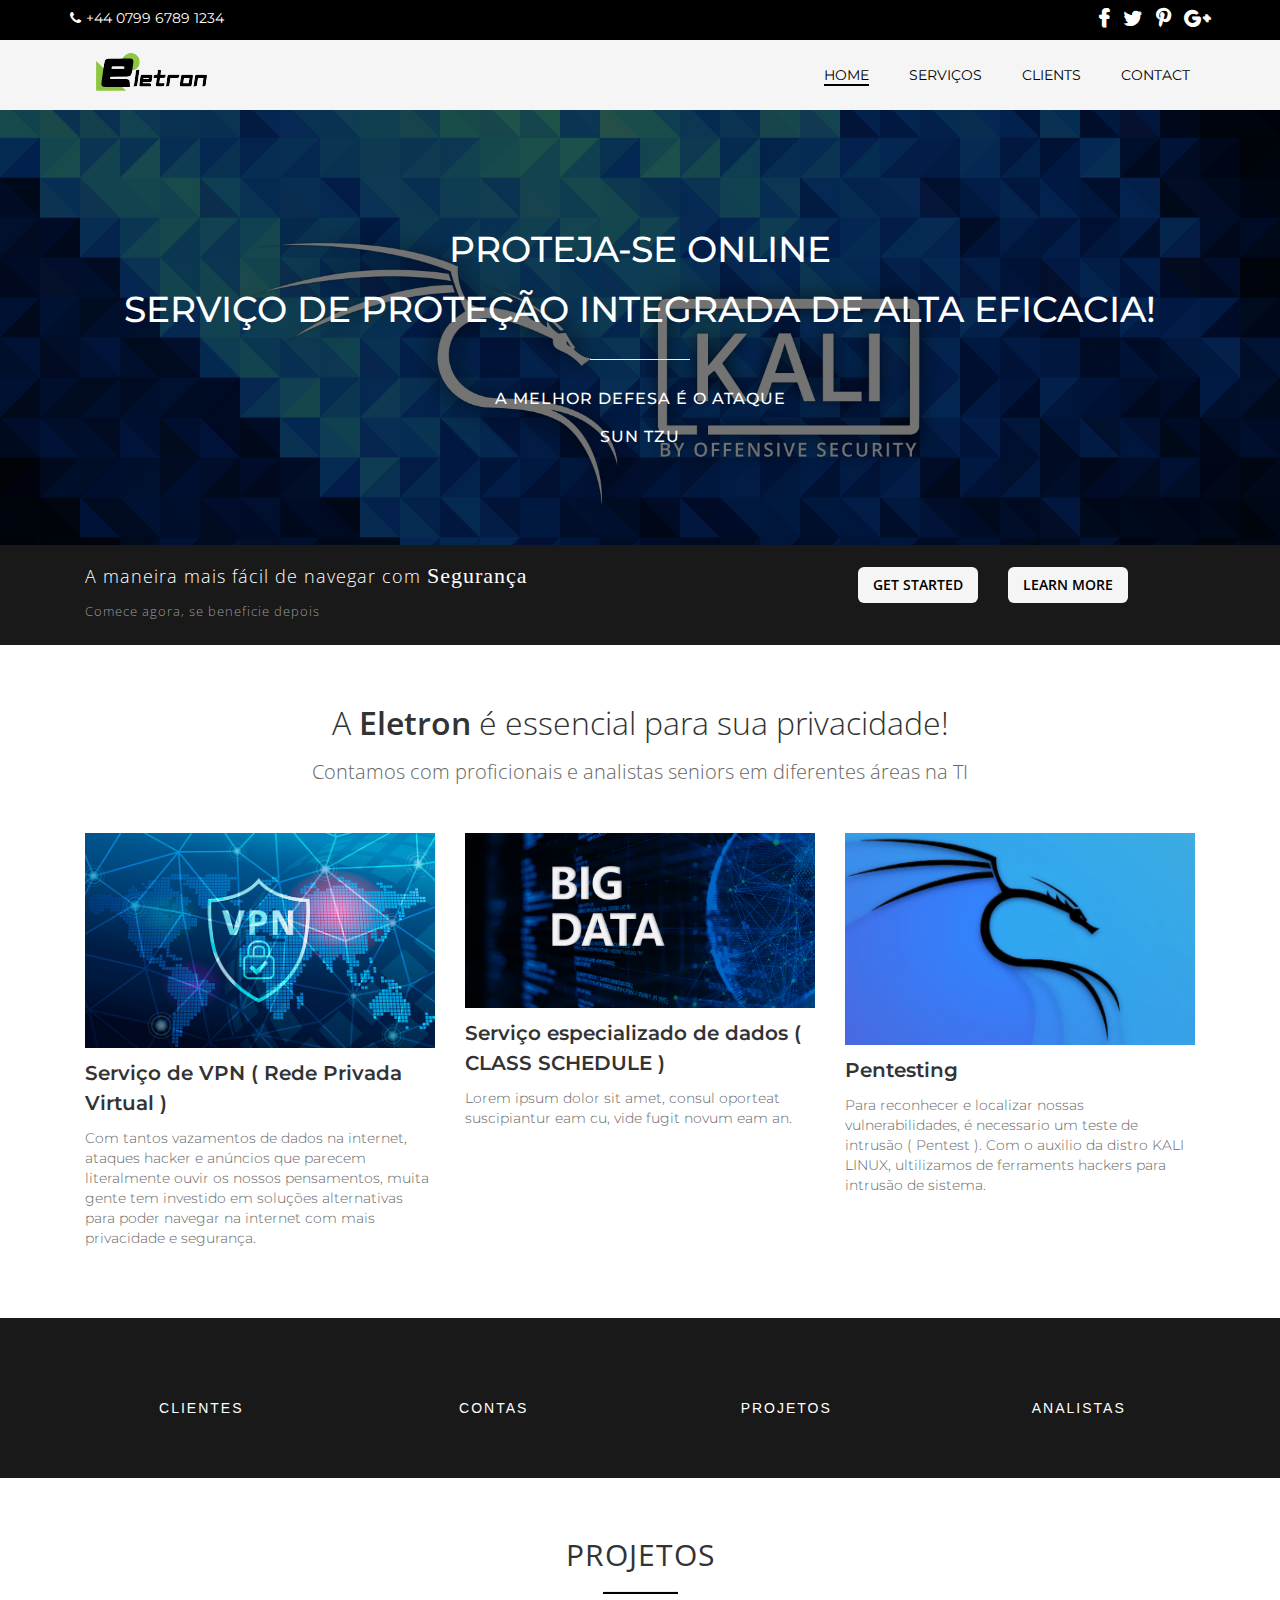
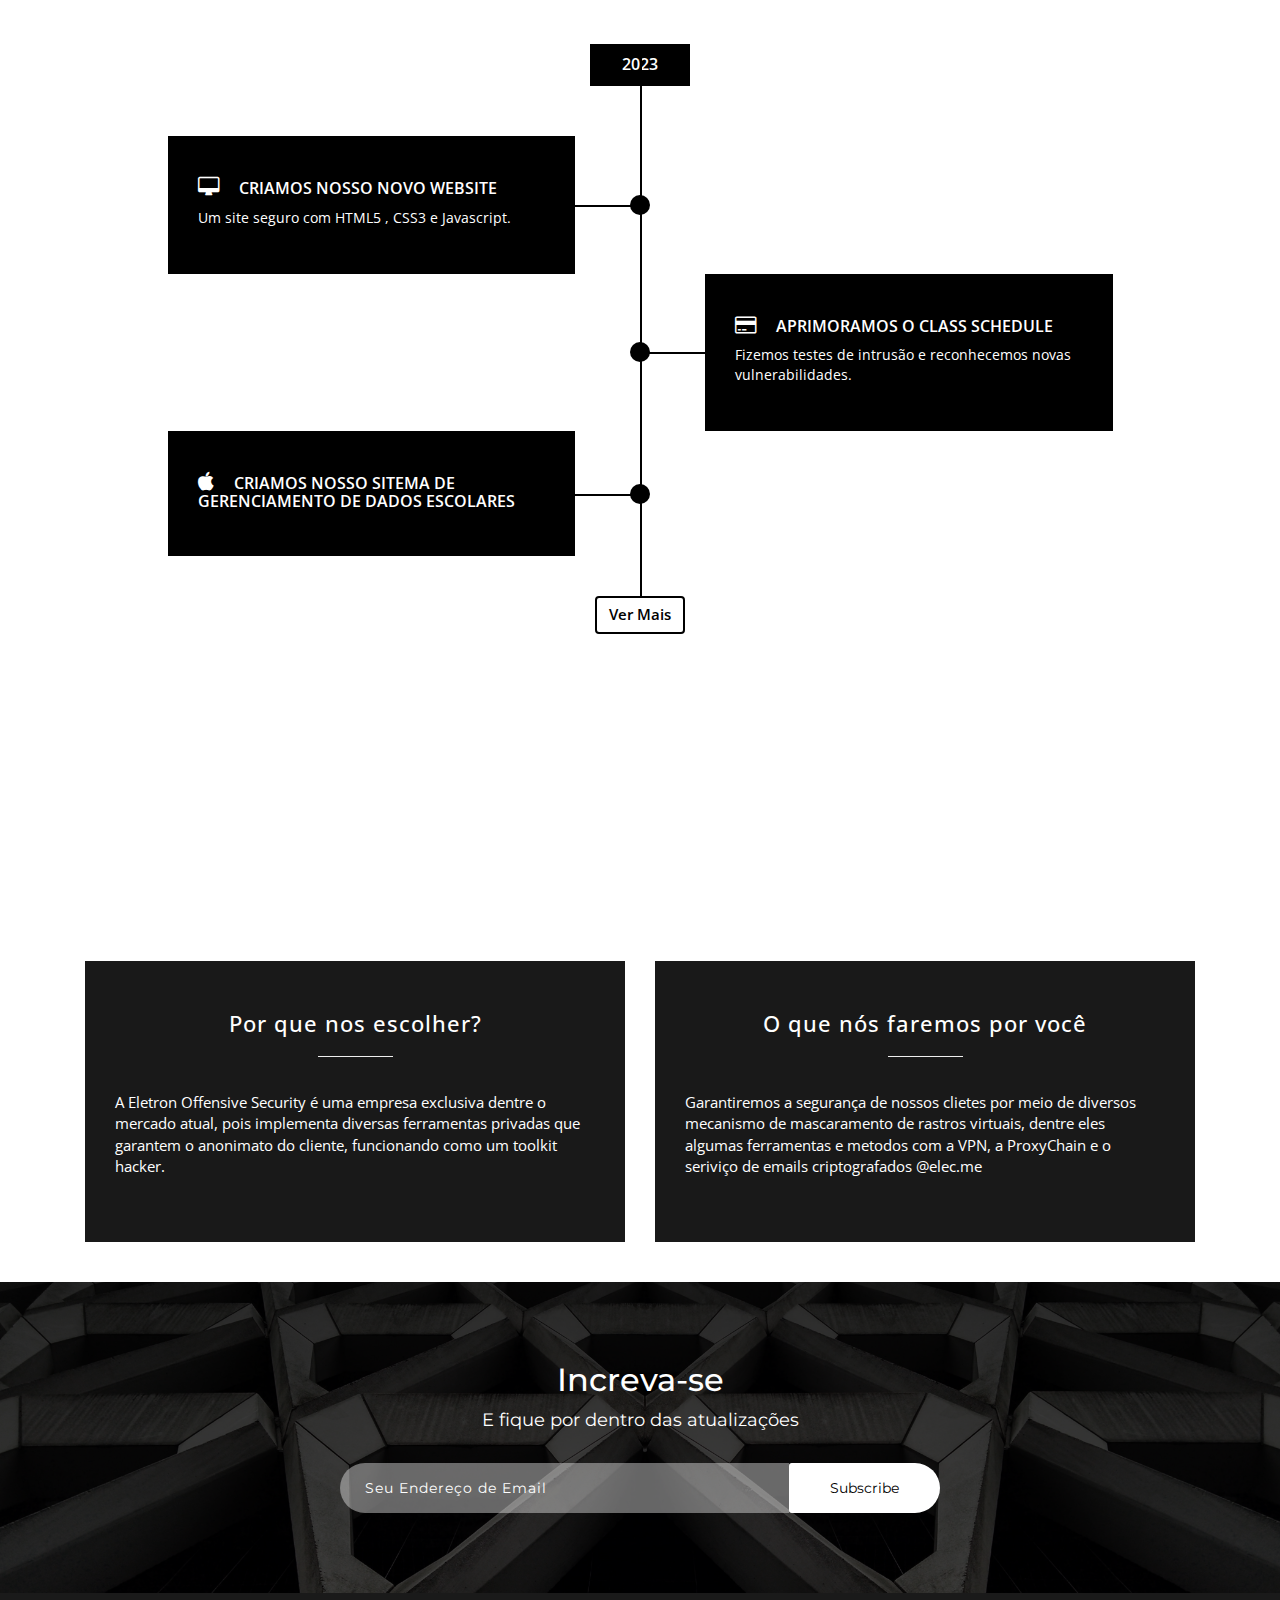
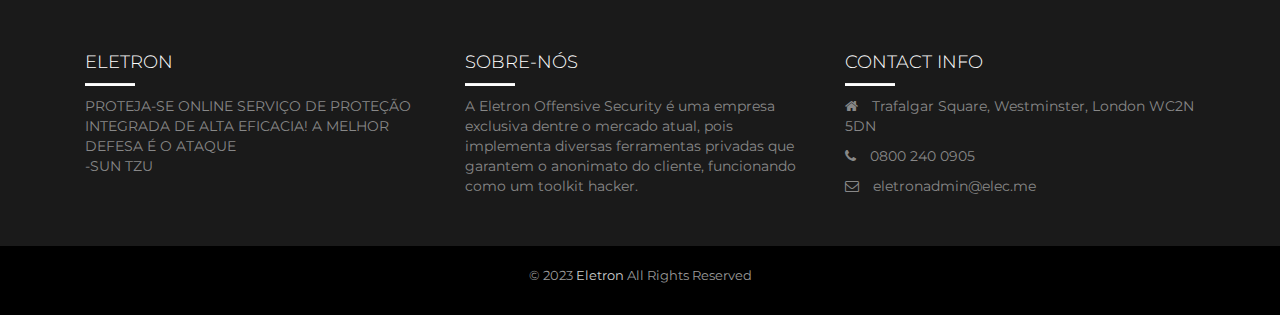
<file: index.html>
<!-- whiterose here!!!-->
<!DOCTYPE html>
<html>

<head>

    <title>Eletron Offensive Securrity</title>
    
    <meta charset="utf-8" />

    <link rel="stylesheet" type="text/css" href="css/style.css">
    <link rel="stylesheet" href="css/bootstrap.min.css">
	<link rel="stylesheet" href="css/sidebar.css">
	<link rel="stylesheet" href="https://maxcdn.bootstrapcdn.com/font-awesome/4.5.0/css/font-awesome.min.css">
	
	<link href='https://fonts.googleapis.com/css?family=Montserrat' rel='stylesheet' type='text/css'>
	<link href='http://fonts.googleapis.com/css?family=Open+Sans:400,300,700' rel='stylesheet' type='text/css'>
	
	<link rel='shortcut icon' type='image/x-icon' href='favicon.ico' />
	
    <script src="js/jquery-1.11.3.min.js"></script>
    <script src="js/bootstrap.min.js"></script>
    <script src="js/jPushMenu.js"></script>
    <script src="js/counter.js"></script>
    <script src="js/jquery.scrollUp.min.js"></script>
    
    <script type="text/javascript">
		$(window).load(function() {
			$(".loader").fadeOut("slow");
		})
	</script>
    
    <meta name="viewport" content="width=device-width, initial-scale=1">

</head>

<body>

	<div class="loader"></div>
	
	<style>
	
	.loader {
	position: fixed;
	left: 0px;
	top: 0px;
	width: 100%;
	height: 100%;
	z-index: 9999;
	background: url('images/page-loader.gif') 50% 50% no-repeat rgb(249,249,249);
	}
	
	</style>
	
	<header>
	
		<div class="top-heading">
			<div class="container">
				<div class="contact-info pull-left">
					<a href="#"><span class="fa fa-phone"></span>+44 0799 6789 1234</a>
				</div>
				<ul class="social-icons pull-right">
					<li><a href="#" class="icon fa fa-facebook"></a></li>
					<li><a href="#" class="icon fa fa-twitter"></a></li>
					<li><a href="#" class="icon fa fa-pinterest-p"></a></li>
					<li><a href="#" class="icon fa fa fa-google-plus"></a></li>
				</ul>
			</div>
		</div>

        <nav class="navbar-default navbar-static-top" id="navbar-default" style="border-radius:0;">
            <div class="container">
                <div class="navbar-header">
                    <button type="button" class="navbar-toggle toggle-menu menu-left push-body" data-toggle="collapse" data-target="#bs-example-navbar-collapse-1">
                        <span class="sr-only">Toggle navigation</span>
                        <span class="icon-bar"></span>
                        <span class="icon-bar"></span>
                        <span class="icon-bar"></span>
                    </button>
                        <a class="navbar-brand" href=""></a>
                </div>

                <!-- Collect the nav links, forms, and other content for toggling -->
                <div class="collapse navbar-collapse cbp-spmenu cbp-spmenu-vertical cbp-spmenu-left" id="bs-example-navbar-collapse-1">

                    <ul class="nav navbar-nav">
                        <li><a href="index.html"><span>Home</span></a></li>
                        <li><a href="services.html">Serviços</a></li>
                        
                        <li><a href="clients.html">Clients</a></li>
                        <li><a href="contact.html">Contact</a></li>
                    </ul>
                </div>
            </div>
        </nav>
        
        <style>
        
        	.navbar-default {
        		background: #F5F5F5;
        	}
        
        	.navbar-default .navbar-nav li a {
        		color: #000;
        	}
        	
        	.navbar-default .navbar-toggle .icon-bar {
				background: #000;
			}
			
			.navbar-nav {
				float: right;
			}
			
			@media screen and (max-width: 768px) {
			.navbar-nav {
				float: left;
			}
			}
			
        
        </style>

        
    </header>
    
    
    <div class="banner">
    	<div class="opacity_overlay">
    		<div class="info">
    			<h2>Proteja-se Online</h2>
    			<h2>Serviço de proteção integrada de alta eficacia!</h2>
    			<hr>
    			<h3>A melhor defesa é o ataque</h3>
    			<h3>Sun Tzu</h3>
    		</div>
    		
    		<div class="secondary_layer">
    			<div class="container">
    				<div class="col-md-8 col-sm-6">
    					<p class="msg">A maneira mais fácil de navegar com <span>Segurança</span></p>
    					<p class="quote">Comece agora, se beneficie depois</p>
    				</div>
    				<div class="col-md-4 col-sm-6 pull-right">
    					<a href="loginpage.html" class="btn"><button type="button">Get Started</button></a>
    					<a href="" class="btn"><button type="button">Learn More</button></a>
    				</div>
    			</div>
    		</div>
    		
    	</div>
    </div>
    
    
    <div class="services">
    	<div class="container">
    		<h2>A <span id="rotate"></span> é essencial para sua privacidade! </h2>
    		<h3>Contamos com proficionais e analistas seniors em diferentes áreas na TI</h3>
    		
			<div class="overview">
			
				<div class="col-md-4 col-sm-4">
					<div class="feature-box">
						<img src="images/image1.jpg" class="img-responsive">				
					</div>
					
					<div class="feature-body">			
						<h4>Serviço de VPN ( Rede Privada Virtual )</h4>
						<p>Com tantos vazamentos de dados na internet, ataques hacker e anúncios que parecem literalmente ouvir os nossos pensamentos, muita gente tem investido em soluções alternativas para poder navegar na internet com mais privacidade e segurança. </p>
					</div>
				
				</div>
				
				<div class="col-md-4 col-sm-4">
					<div class="feature-box">
						<img src="images/image2.png" class="img-responsive">				
					</div>
					
					<div class="feature-body">			
						<h4>Serviço especializado de dados ( CLASS SCHEDULE )</h4>
						<p>Lorem ipsum dolor sit amet, consul oporteat suscipiantur eam cu, vide fugit novum eam an.</p>
					</div>
				
				</div>
				
				<div class="col-md-4 col-sm-4">
					<div class="feature-box">
						<img src="images/image3.png" class="img-responsive">				
					</div>
					
					<div class="feature-body">			
						<h4>Pentesting</h4>
						<p>Para reconhecer e localizar nossas vulnerabilidades, é necessario um teste de intrusão ( Pentest ). Com o auxilio da distro KALI LINUX, ultilizamos de ferraments hackers para intrusão de sistema.
						</p>
					</div>
				
				</div>

			</div>
    	</div>
    </div>
    
	<div class="information">
		<div class="container">
			<div class="row">

				<div class="col-md-3 col-sm-3 counter-item">	
					<h3 class="counter-number" data-from="1" data-to="1000" data-speed="1000"></h3>
					<span class="counter-text">CLIENTES</span>
            	</div> 
            	<div class="col-md-3 col-sm-3 counter-item">	
					<h3 class="counter-number" data-from="1" data-to="500" data-speed="2000"></h3>
					<span class="counter-text">CONTAS</span>
            	</div>   
            	<div class="col-md-3 col-sm-3 counter-item">	
					<h3 class="counter-number" data-from="1" data-to="7500" data-speed="3000"></h3>
					<span class="counter-text">PROJETOS</span>
            	</div> 
             	<div class="col-md-3 col-sm-3 counter-item">
					<h3 class="counter-number" data-from="1" data-to="2500" data-speed="4000"></h3>
					<span class="counter-text">ANALISTAS</span>
            	</div> 
            	
            </div>
		</div>
	</div>    
	
	
	<div class="projects">
		<div class="container">
		
			<h3>Projetos</h3>
			<hr>
			
			<div class="news">
			
				<div class="date">
					<h4>2023</h4>
				</div>
				
				<div class="row">
					<div class="col-lg-5 col-md-6 col-md-offset-1 section-left">
						<div class="article">
							<div class="wrap">
							
								<div class="heading">
									<h5><span class="fa fa-desktop"></span>Criamos nosso novo website</h5>
									<p>Um site seguro com HTML5 , CSS3 e Javascript.</p>
								</div>
						
							
							</div>
						</div>
					</div>		
				</div>
				
				<div class="row">
					<div class="col-lg-5 col-md-6 col-md-offset-6 section-right">
						<div class="article">
							<div class="wrap">
							
								<div class="heading">
									<h5><span class="fa fa-credit-card"></span>Aprimoramos o class schedule</h5>
									<p>Fizemos testes de intrusão e reconhecemos novas vulnerabilidades.</p>
								</div>
						
							
							</div>
						</div>
					</div>		
				</div>
				
				<div class="row">
					<div class="col-lg-5 col-md-6 col-md-offset-1 section-left">
						<div class="article">
							<div class="wrap">
							
								<div class="heading">
									<h5><span class="fa fa-apple"></span>Criamos nosso sitema de gerenciamento de dados escolares</h5>
									<p></p>
								</div>
						
							
							</div>
						</div>
					</div>		
				</div>
				
				<div class="button">
					<a href="" class="btn">Ver Mais</a>
				</div>
				
			</div>
			
		</div>
	</div>
	
	
	
		<div class="container">
        	<div class="row">
            	<div class="col-md-12">
                	<div class="carousel slide clients-carousel" id="clients-slider">
                    	<div class="carousel-inner">
                        	<div class="item active">
                            	<div class="row">
                                	<div class="col-md-3 col-sm-3 col-xs-6">
                                    	<a class="thumbnail" href="#">
                                        	<img src="images/clients/client1.png" alt="" />
                                    	</a>
                                	</div>
                                	<div class="col-md-3 col-sm-3 col-xs-6">
                                    	<a class="thumbnail" href="#">
                                        	<img src="images/clients/client2.png" alt="" />
                                    	</a>
                                	</div>
                                	<div class="col-md-3 col-sm-3 col-xs-6">
                                    	<a class="thumbnail" href="#">
                                        	<img src="images/clients/client3.png" alt="" />
                                    	</a>
                                	</div>
                                	<div class="col-md-3 col-sm-3 col-xs-6">
                                    	<a class="thumbnail" href="#">
                                        	<img src="images/clients/client4.png" alt="" />
                                    	</a>
                                	</div>
                            	</div>
                        	</div>
                        	<div class="item">
                            	<div class="row">
                                	<div class="col-md-3 col-sm-3 col-xs-6">
                                    	<a class="thumbnail" href="#">
                                        	<img src="images/clients/client5.png" alt="" />
                                    	</a>
                                	</div>
                                	<div class="col-md-3 col-sm-3 col-xs-6">
                                    	<a class="thumbnail" href="#">
                                        	<img src="images/clients/client6.png" alt="" />
                                    	</a>
                                	</div>
                                	<div class="col-md-3 col-sm-3 col-xs-6">
                                    	<a class="thumbnail" href="#">
                                        	<img src="images/clients/client7.png" alt="" />
                                   	 	</a>
                                	</div>
                                	<div class="col-md-3 col-sm-3 col-xs-6">
                                    	<a class="thumbnail" href="#">
                                        	<img src="images/clients/client8.png" alt="" />
                                    	</a>
                                	</div>
                            	</div>
                        	</div>
                    	</div>
                	</div>
            	</div>
        	</div>
        </div>
	</div>
	
	
	<div class="more-information">
		<div class="container">
			<div class="col-md-6">
				<div class="sides">
					<h4>Por que nos escolher?</h4>
					<hr>
					<p>A Eletron Offensive Security é uma empresa exclusiva dentre o mercado atual, pois implementa diversas ferramentas privadas que garantem o anonimato do cliente, funcionando como um toolkit hacker.</p>
				</div>
			</div>
			<div class="col-md-6">
				<div class="sides">
					<h4>O que nós faremos por você</h4>
					<hr>
					<p>Garantiremos a segurança de nossos clietes por meio de diversos mecanismo de mascaramento de rastros virtuais, dentre eles algumas ferramentas e metodos com a VPN, a ProxyChain e o seriviço de emails criptografados @elec.me</p>
				</div>
			</div>
		</div>
	</div>
	
	
	
	<div class="subscribe">
		<div class="opacity_overlay">
			<div class="container">
				<h3>Increva-se</h3>
				<p>E fique por dentro das atualizações</p>
				
				<form class="form-subscribe" action="#">
					<div class="input-group">
						<input type="text" class="form-input" placeholder="Seu Endereço de Email" required>
						<span class="btn-group">
							<button class="btn" type="submit">Subscribe</button>
						</div>
					</div>
				</form>
			</div>
		</div>
	</div>
	
	
	<footer class="footer">
		<div class="container">
			<div class="col-md-4 col-sm-6">
				<h3>Eletron</h3>
				<hr>
				<p>PROTEJA-SE ONLINE
					SERVIÇO DE PROTEÇÃO INTEGRADA DE ALTA EFICACIA!
					A MELHOR DEFESA É O ATAQUE
					<br> -SUN TZU</p>
			</div>
			<div class="col-md-4 col-sm-6">
				<h3>Sobre-Nós</h3>
				<hr>
				<p>A Eletron Offensive Security é uma empresa exclusiva dentre o mercado atual, pois implementa diversas ferramentas privadas que garantem o anonimato do cliente, funcionando como um toolkit hacker.</p>
			</div>
			<div class="col-md-4 col-sm-6">
				<h3>Contact Info</h3>
				<hr>
				<ul class="contact-list">
					<li>
						<p>
							<i class="fa fa-home"></i>
							Trafalgar Square, Westminster, London WC2N 5DN
						</p>
						<p>
							<i class="fa fa-phone"></i>
							0800 240 0905
						</p>
						<p>
							<i class="fa fa-envelope-o"></i>
							eletronadmin@elec.me
						</p>
					</li>
				</ul>
			</div>
		</div>
	</footer>
	
	<div class="copyright-part">
		<p>&copy 2023 <span>Eletron</span> All Rights Reserved</p>
	</div>
    
    <script type="text/javascript">
    
      $(document).ready(function(){
        $('.toggle-menu').jPushMenu({closeOnClickLink: false});
        $('.dropdown-toggle').dropdown();
      });
      
    </script>
    
    <script type="text/javascript">
    
    	var terms = ["Eletron", "Segurança", "Praticidade"];

		function rotateTerm() {
  			var ct = $("#rotate").data("term") || 0;
  			$("#rotate").data("term", ct == terms.length -1 ? 0 : ct + 1).text(terms[ct]).fadeIn()
              	.delay(1000).fadeOut(200, rotateTerm);
		}
		$(rotateTerm);

    </script>

    
	<script type="text/javascript">

  	jQuery('.counter-item').appear(function() {
    	jQuery('.counter-number').countTo();
    	jQuery(this).addClass('funcionando');
   	 	console.log('funcionando');
  	});
  
	</script>
	
    <script type="text/javascript">
    
        $(document).ready(function () {
            $("#clients-slider").carousel({
                interval: 5000 //TIME IN MILLI SECONDS
            });
        });
        
    </script>
    
    
    <script type="text/javascript">
    
    $(function () {
  		$.scrollUp({
    		scrollName: 'scrollUp', // Element ID
    		topDistance: '300', // Distance from top before showing element (px)
    		topSpeed: 600, // Speed back to top (ms)
    		animation: 'fade', // Fade, slide, none
    		animationInSpeed: 200, // Animation in speed (ms)
    		animationOutSpeed: 200, // Animation out speed (ms)
    		activeOverlay: false, // Set CSS color to display scrollUp active point, e.g '#00FFFF'
    		scrollImg: true,
  		});
	});
    
    </script>
    

</body>

</html>
</file>
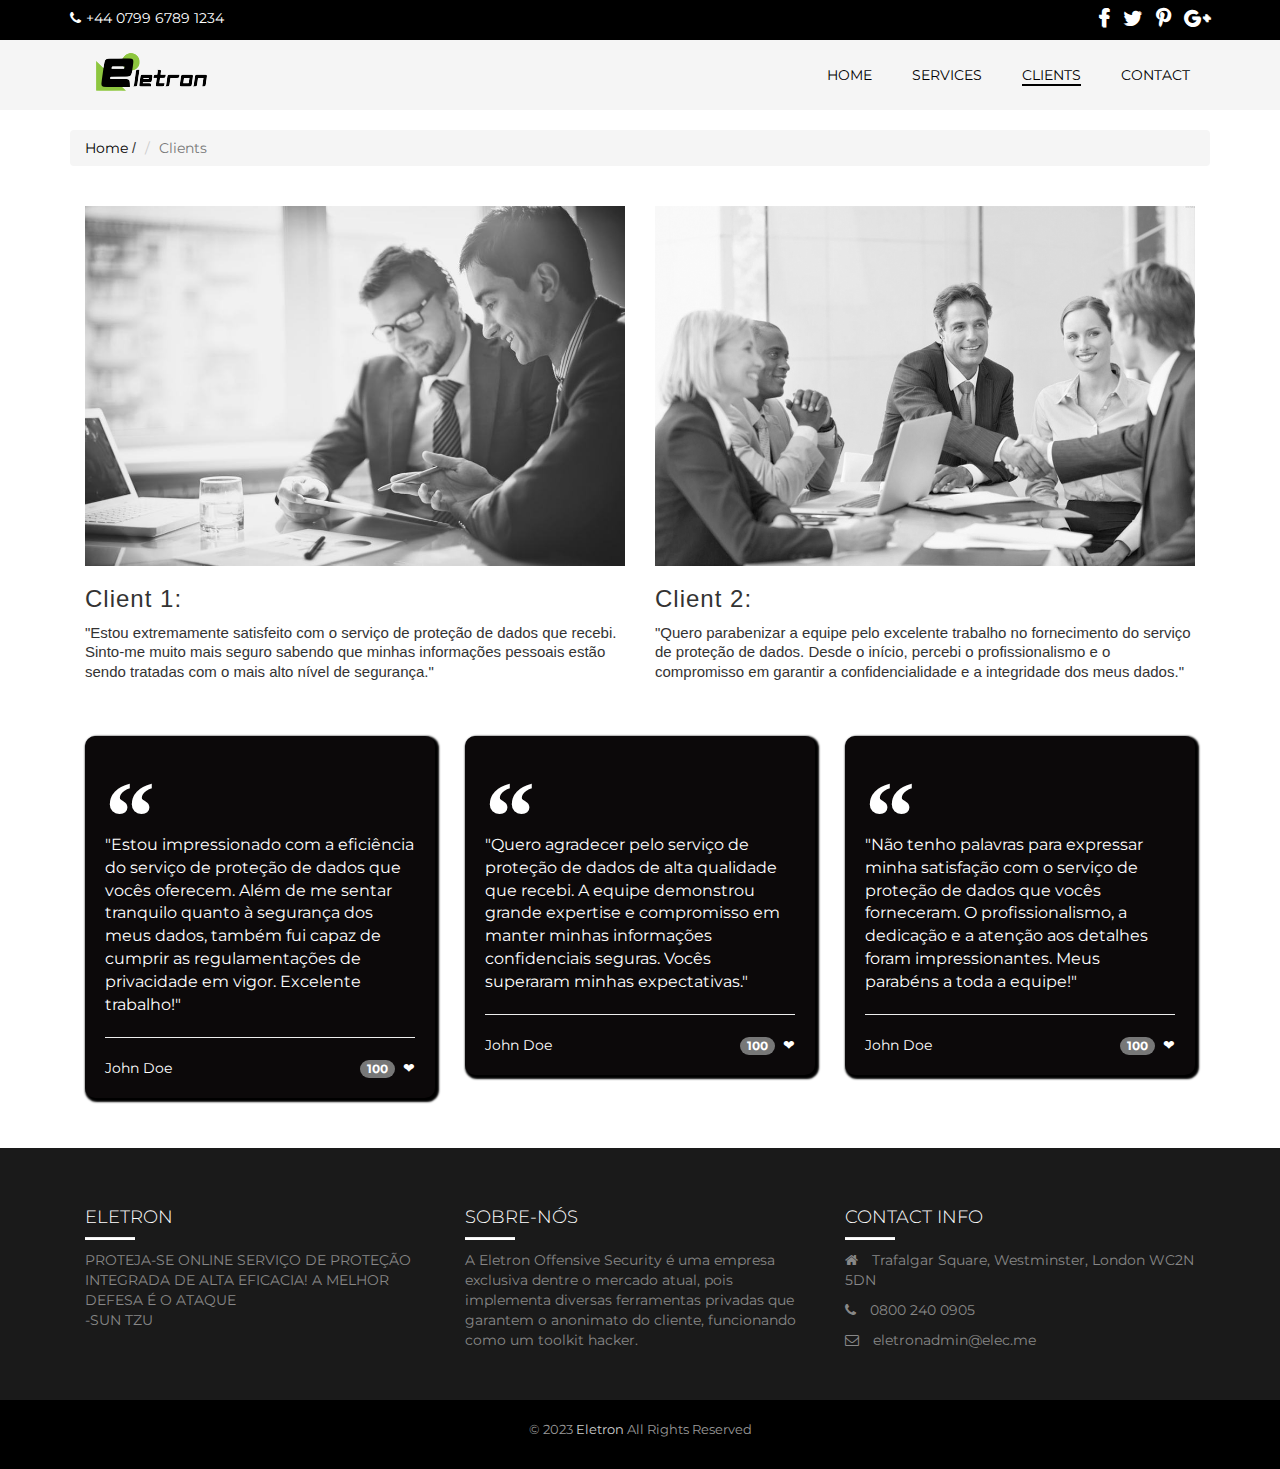
<file: clients.html>
<!DOCTYPE html>
<html>

<head>

    <title>Services</title>
    
    <meta charset="utf-8" />

    <link rel="stylesheet" type="text/css" href="css/style.css">
    <link rel="stylesheet" href="css/bootstrap.min.css">
	<link rel="stylesheet" href="css/sidebar.css">
	<link rel="stylesheet" href="https://maxcdn.bootstrapcdn.com/font-awesome/4.5.0/css/font-awesome.min.css">
	
	<link href='https://fonts.googleapis.com/css?family=Montserrat' rel='stylesheet' type='text/css'>
	<link href='http://fonts.googleapis.com/css?family=Open+Sans:400,300,700' rel='stylesheet' type='text/css'>
	
	<link rel='shortcut icon' type='image/x-icon' href='favicon.ico' />
	
    <script src="js/jquery-1.11.3.min.js"></script>
    <script src="js/bootstrap.min.js"></script>
    <script src="js/jPushMenu.js"></script>
    <script src="js/jquery.scrollUp.min.js"></script>
    
    <script type="text/javascript">
		$(window).load(function() {
			$(".loader").fadeOut("slow");
		})
	</script>
    
    <meta name="viewport" content="width=device-width, initial-scale=1">

</head>

<body>

	<div class="loader"></div>
	
	<style>
	
	.loader {
	position: fixed;
	left: 0px;
	top: 0px;
	width: 100%;
	height: 100%;
	z-index: 9999;
	background: url('images/page-loader.gif') 50% 50% no-repeat rgb(249,249,249);
	}
	
	</style>
	
	<header>
	
		<div class="top-heading">
			<div class="container">
				<div class="contact-info pull-left">
					<a href="#"><span class="fa fa-phone"></span>+44 0799 6789 1234</a>
				</div>
				<ul class="social-icons pull-right">
					<li><a href="#" class="icon fa fa-facebook"></a></li>
					<li><a href="#" class="icon fa fa-twitter"></a></li>
					<li><a href="#" class="icon fa fa-pinterest-p"></a></li>
					<li><a href="#" class="icon fa fa fa-google-plus"></a></li>
				</ul>
			</div>
		</div>

        <nav class="navbar-default navbar-static-top" id="navbar-default" style="border-radius:0;">
            <div class="container">
                <div class="navbar-header">
                    <button type="button" class="navbar-toggle toggle-menu menu-left push-body" data-toggle="collapse" data-target="#bs-example-navbar-collapse-1">
                        <span class="sr-only">Toggle navigation</span>
                        <span class="icon-bar"></span>
                        <span class="icon-bar"></span>
                        <span class="icon-bar"></span>
                    </button>
                        <a class="navbar-brand" href="index.html"></a>
                </div>

                <!-- Collect the nav links, forms, and other content for toggling -->
                <div class="collapse navbar-collapse cbp-spmenu cbp-spmenu-vertical cbp-spmenu-left" id="bs-example-navbar-collapse-1">

                    <ul class="nav navbar-nav">
                        <li><a href="index.html">Home</a></li>
                        <li><a href="services.html">Services</a></li>
                        
                        <li><a href="clients.html"><span>Clients</span></a></li>
                        <li><a href="contact.html">Contact</a></li>
                    </ul>
                </div>
            </div>
        </nav>
        
        <style>
        
        	.navbar-default {
        		background: #F5F5F5;
        	}
        
        	.navbar-default .navbar-nav li a {
        		color: #000;
        	}
        	
        	.navbar-default .navbar-toggle .icon-bar {
				background: #000;
			}
			
			.navbar-nav {
				float: right;
			}
			
			@media screen and (max-width: 768px) {
			.navbar-nav {
				float: left;
			}
			}
			
        
        </style>

        
    </header>
    
    
    <div class="container">
    	<ul class="breadcrumb">
  			<li><a href="index.html">Home</a> <span class="divider">/</span></li>
  			<li class="active">Clients</li>
		</ul>
	</div>
	
	<div class="client-overview">
		<div class="container">
			<div class="col-md-6 col-sm-6">
				<div class="image">
					<img src="images/client1.jpeg" class="img-responsive">
				</div>
				<div class="text">
					<h3>Client 1:</h3>
					<p>"Estou extremamente satisfeito com o serviço de proteção de dados que recebi. Sinto-me muito mais seguro sabendo que minhas informações pessoais estão sendo tratadas com o mais alto nível de segurança."</p>
				</div>
			</div>
			<div class="col-md-6 col-sm-6">
				<div class="image">
					<img src="images/client2.jpg" class="img-responsive">
				</div>
				<div class="text">
					<h3>Client 2:</h3>
					<p>"Quero parabenizar a equipe pelo excelente trabalho no fornecimento do serviço de proteção de dados. Desde o início, percebi o profissionalismo e o compromisso em garantir a confidencialidade e a integridade dos meus dados."</p>
				</div>
			</div>
		</div>
	</div>
	
	<div class="quotes">
		<div class="container">
			<div class="col-md-4">
    			<blockquote class="quote-box">
      				<p class="quotation-mark">
        			“
      				</p>
      				<p class="quote-text">
						"Estou impressionado com a eficiência do serviço de proteção de dados que vocês oferecem. Além de me sentar tranquilo quanto à segurança dos meus dados, também fui capaz de cumprir as regulamentações de privacidade em vigor. Excelente trabalho!"      				</p>
      			<hr>
      			<div class="blog-post-actions">
        			<p class="blog-post-bottom pull-left">
          				John Doe
       				</p>
        			<p class="blog-post-bottom pull-right">
          				<span class="badge quote-badge">100</span>  ❤
        			</p>
      			</div>
    			</blockquote>
    		</div>
			<div class="col-md-4">
    			<blockquote class="quote-box">
      				<p class="quotation-mark">
        			“
      				</p>
      				<p class="quote-text">
						"Quero agradecer pelo serviço de proteção de dados de alta qualidade que recebi. A equipe demonstrou grande expertise e compromisso em manter minhas informações confidenciais seguras. Vocês superaram minhas expectativas."      				</p>
      			<hr>
      			<div class="blog-post-actions">
        			<p class="blog-post-bottom pull-left">
          				John Doe
       				</p>
        			<p class="blog-post-bottom pull-right">
          				<span class="badge quote-badge">100</span>  ❤
        			</p>
      			</div>
    			</blockquote>
    		</div>
			<div class="col-md-4">
    			<blockquote class="quote-box">
      				<p class="quotation-mark">
        			“
      				</p>
      				<p class="quote-text">
						"Não tenho palavras para expressar minha satisfação com o serviço de proteção de dados que vocês forneceram. O profissionalismo, a dedicação e a atenção aos detalhes foram impressionantes. Meus parabéns a toda a equipe!"      				</p>
      			<hr>
      			<div class="blog-post-actions">
        			<p class="blog-post-bottom pull-left">
          				John Doe
       				</p>
        			<p class="blog-post-bottom pull-right">
          				<span class="badge quote-badge">100</span>  ❤
        			</p>
      			</div>
    			</blockquote>
    		</div>
		</div>
	</div>
	
	<footer class="footer">
		<div class="container">
			<div class="col-md-4 col-sm-6">
				<h3>Eletron</h3>
				<hr>
				<p>PROTEJA-SE ONLINE
					SERVIÇO DE PROTEÇÃO INTEGRADA DE ALTA EFICACIA!
					A MELHOR DEFESA É O ATAQUE
					<br> -SUN TZU</p>
			</div>
			<div class="col-md-4 col-sm-6">
				<h3>Sobre-Nós</h3>
				<hr>
				<p>A Eletron Offensive Security é uma empresa exclusiva dentre o mercado atual, pois implementa diversas ferramentas privadas que garantem o anonimato do cliente, funcionando como um toolkit hacker.</p>
			</div>
			<div class="col-md-4 col-sm-6">
				<h3>Contact Info</h3>
				<hr>
				<ul class="contact-list">
					<li>
						<p>
							<i class="fa fa-home"></i>
							Trafalgar Square, Westminster, London WC2N 5DN
						</p>
						<p>
							<i class="fa fa-phone"></i>
							0800 240 0905
						</p>
						<p>
							<i class="fa fa-envelope-o"></i>
							eletronadmin@elec.me
						</p>
					</li>
				</ul>
			</div>
		</div>
	</footer>
	
	<div class="copyright-part">
		<p>&copy 2023 <span>Eletron</span> All Rights Reserved</p>
	</div>
    
    
    
    <script type="text/javascript">
    
      $(document).ready(function(){
        $('.toggle-menu').jPushMenu({closeOnClickLink: false});
        $('.dropdown-toggle').dropdown();
      });
      
    </script>
    
    
    <script type="text/javascript">
    
    $(function () {
  		$.scrollUp({
    		scrollName: 'scrollUp', // Element ID
    		topDistance: '300', // Distance from top before showing element (px)
    		topSpeed: 600, // Speed back to top (ms)
    		animation: 'fade', // Fade, slide, none
    		animationInSpeed: 200, // Animation in speed (ms)
    		animationOutSpeed: 200, // Animation out speed (ms)
    		activeOverlay: false, // Set CSS color to display scrollUp active point, e.g '#00FFFF'
    		scrollImg: true,
  		});
	});
    
    </script>
    

</body>

</html>
</file>
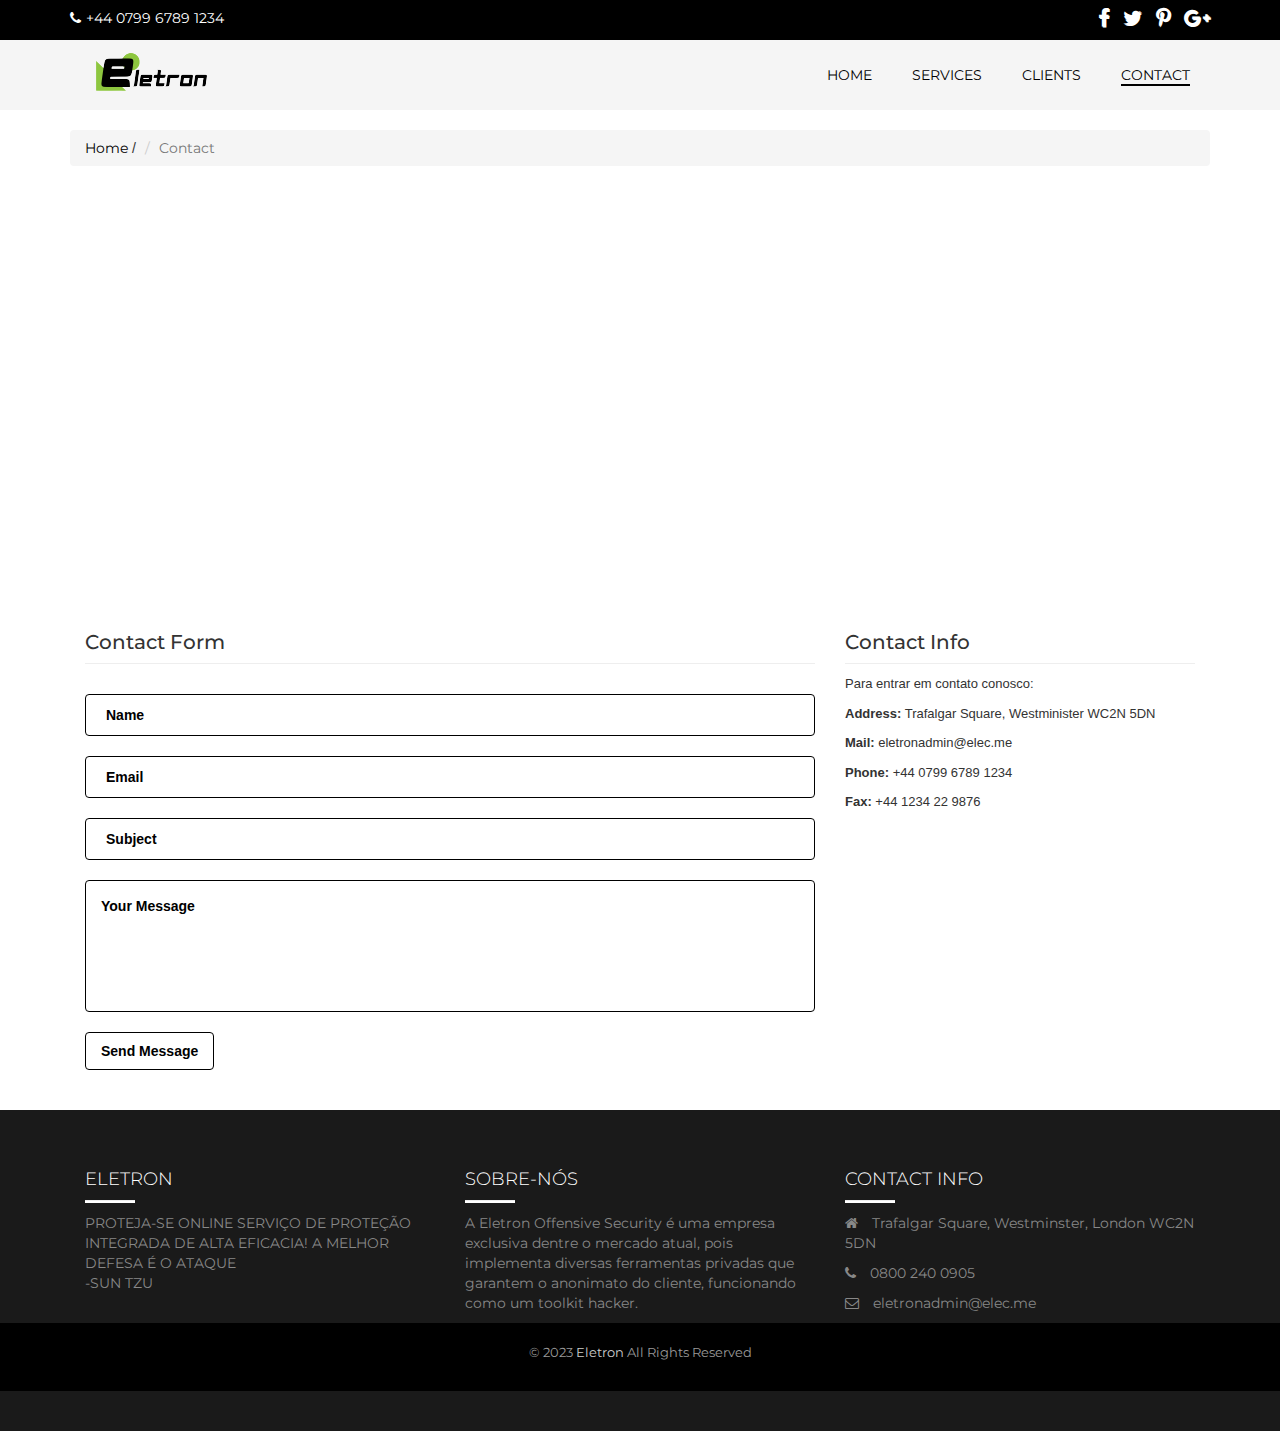
<file: contact.html>
<!DOCTYPE html>
<html>

<head>

    <title>Contact</title>
    
    <meta charset="utf-8" />

    <link rel="stylesheet" type="text/css" href="css/style.css">
    <link rel="stylesheet" href="css/bootstrap.min.css">
	<link rel="stylesheet" href="css/sidebar.css">
	<link rel="stylesheet" href="https://maxcdn.bootstrapcdn.com/font-awesome/4.5.0/css/font-awesome.min.css">
	
	<link href='https://fonts.googleapis.com/css?family=Montserrat' rel='stylesheet' type='text/css'>
	<link href='http://fonts.googleapis.com/css?family=Open+Sans:400,300,700' rel='stylesheet' type='text/css'>
	
	<link rel='shortcut icon' type='image/x-icon' href='favicon.ico' />
	
    <script src="js/jquery-1.11.3.min.js"></script>
    <script src="js/bootstrap.min.js"></script>
    <script src="js/jPushMenu.js"></script>
    <script src="js/jquery.scrollUp.min.js"></script>
    
    <script type="text/javascript">
		$(window).load(function() {
			$(".loader").fadeOut("slow");
		})
	</script>
    
    <meta name="viewport" content="width=device-width, initial-scale=1">

</head>

<body>

	<div class="loader"></div>
	
	<style>
	
	.loader {
	position: fixed;
	left: 0px;
	top: 0px;
	width: 100%;
	height: 100%;
	z-index: 9999;
	background: url('images/page-loader.gif') 50% 50% no-repeat rgb(249,249,249);
	}
	
	</style>
	
	<header>
	
		<div class="top-heading">
			<div class="container">
				<div class="contact-info pull-left">
					<a href="#"><span class="fa fa-phone"></span>+44 0799 6789 1234</a>
				</div>
				<ul class="social-icons pull-right">
					<li><a href="#" class="icon fa fa-facebook"></a></li>
					<li><a href="#" class="icon fa fa-twitter"></a></li>
					<li><a href="#" class="icon fa fa-pinterest-p"></a></li>
					<li><a href="#" class="icon fa fa fa-google-plus"></a></li>
				</ul>
			</div>
		</div>

        <nav class="navbar-default navbar-static-top" id="navbar-default" style="border-radius:0;">
            <div class="container">
                <div class="navbar-header">
                    <button type="button" class="navbar-toggle toggle-menu menu-left push-body" data-toggle="collapse" data-target="#bs-example-navbar-collapse-1">
                        <span class="sr-only">Toggle navigation</span>
                        <span class="icon-bar"></span>
                        <span class="icon-bar"></span>
                        <span class="icon-bar"></span>
                    </button>
                        <a class="navbar-brand" href="index.html"></a>
                </div>

                <!-- Collect the nav links, forms, and other content for toggling -->
                <div class="collapse navbar-collapse cbp-spmenu cbp-spmenu-vertical cbp-spmenu-left" id="bs-example-navbar-collapse-1">

                    <ul class="nav navbar-nav">
                        <li><a href="index.html">Home</a></li>
                        <li><a href="services.html">Services</a></li>
        
                        <li><a href="clients.html">Clients</a></li>
                        <li><a href="contact.html"><span>Contact</a></span></li>
                    </ul>
                </div>
            </div>
        </nav>
        
        <style>
        
        	.navbar-default {
        		background: #F5F5F5;
        	}
        
        	.navbar-default .navbar-nav li a {
        		color: #000;
        	}
        	
        	.navbar-default .navbar-toggle .icon-bar {
				background: #000;
			}
			
			.navbar-nav {
				float: right;
			}
			
			@media screen and (max-width: 768px) {
			.navbar-nav {
				float: left;
			}
			}
			
        
        </style>

        
    </header>
    
    
    <div class="container">
    	<ul class="breadcrumb">
  			<li><a href="index.html">Home</a> <span class="divider">/</span></li>
  			<li class="active">Contact</li>
		</ul>
	</div>
	
	<div style="-webkit-filter: grayscale(100%); filter: grayscale(100%);">
		<iframe width="100%;" height="400" frameborder="0" scrolling="no" marginheight="0" marginwidth="0" style="pointer-events: none;" src="https://www.google.com/maps/embed?pb=!1m18!1m12!1m3!1d2483.281992959266!2d-0.1302576842043993!3d51.5080423184772!2m3!1f0!2f0!3f0!3m2!1i1024!2i768!4f13.1!3m3!1m2!1s0x487604ce3941eb1f%3A0x1a5342fdf089c627!2sTrafalgar+Square!5e0!3m2!1sen!2suk!4v1462913556349"></iframe>
	</div>
	
	<div class="contact">
		<div class="container">
			<div class="col-md-8">
				<div class="contact-form">
					<h3>Contact Form</h3>
					<hr>
					<form action="#" method="post">
						<input id="name" name="name" type="text" placeholder="Name" required>
						<input id="email" name="email" type="text" placeholder="Email" required>
						<input id="subject" name="subject" type="text" placeholder="Subject" required>
						<textarea id="message" name="message" placeholder="Your Message" rows="5" required></textarea>
						<button name="submit" id="submit" type="submit">Send Message</button>
					</form>
				</div>
			</div>
			<div class="col-md-4">
				<div class="contact-info">
					<h3>Contact Info</h3>
					<hr>
					<p>Para entrar em contato conosco:</p>
					<p><strong>Address:</strong> Trafalgar Square, Westminister WC2N 5DN</p>
					<p><strong>Mail:</strong> eletronadmin@elec.me</p>
					<p><strong>Phone:</strong> +44 0799 6789 1234</p>
					<p><strong>Fax:</strong> +44 1234 22 9876</p>
				</div>
			</div>
		</div>
	</div>
	

<footer class="footer">
		<div class="container">
			<div class="col-md-4 col-sm-6">
				<h3>Eletron</h3>
				<hr>
				<p>PROTEJA-SE ONLINE
					SERVIÇO DE PROTEÇÃO INTEGRADA DE ALTA EFICACIA!
					A MELHOR DEFESA É O ATAQUE
					<br> -SUN TZU</p>
			</div>
			<div class="col-md-4 col-sm-6">
				<h3>Sobre-Nós</h3>
				<hr>
				<p>A Eletron Offensive Security é uma empresa exclusiva dentre o mercado atual, pois implementa diversas ferramentas privadas que garantem o anonimato do cliente, funcionando como um toolkit hacker.</p>
			</div>
			<div class="col-md-4 col-sm-6">
				<h3>Contact Info</h3>
				<hr>
				<ul class="contact-list">
					<li>
						<p>
							<i class="fa fa-home"></i>
							Trafalgar Square, Westminster, London WC2N 5DN
						</p>
						<p>
							<i class="fa fa-phone"></i>
							0800 240 0905
						</p>
						<p>
							<i class="fa fa-envelope-o"></i>
							eletronadmin@elec.me
						</p>
					</li>
				</ul>
			</div>
		</div>
	
	<div class="copyright-part">
		<p>&copy 2023 <span>Eletron</span> All Rights Reserved</p>
	</div>
    
    
    <script type="text/javascript">
    
      $(document).ready(function(){
        $('.toggle-menu').jPushMenu({closeOnClickLink: false});
        $('.dropdown-toggle').dropdown();
      });
      
    </script>
    
    
    <script type="text/javascript">
    
    $(function () {
  		$.scrollUp({
    		scrollName: 'scrollUp', // Element ID
    		topDistance: '300', // Distance from top before showing element (px)
    		topSpeed: 600, // Speed back to top (ms)
    		animation: 'fade', // Fade, slide, none
    		animationInSpeed: 200, // Animation in speed (ms)
    		animationOutSpeed: 200, // Animation out speed (ms)
    		activeOverlay: false, // Set CSS color to display scrollUp active point, e.g '#00FFFF'
    		scrollImg: true,
  		});
	});
    
    </script>
    

</body>

</html>
</file>
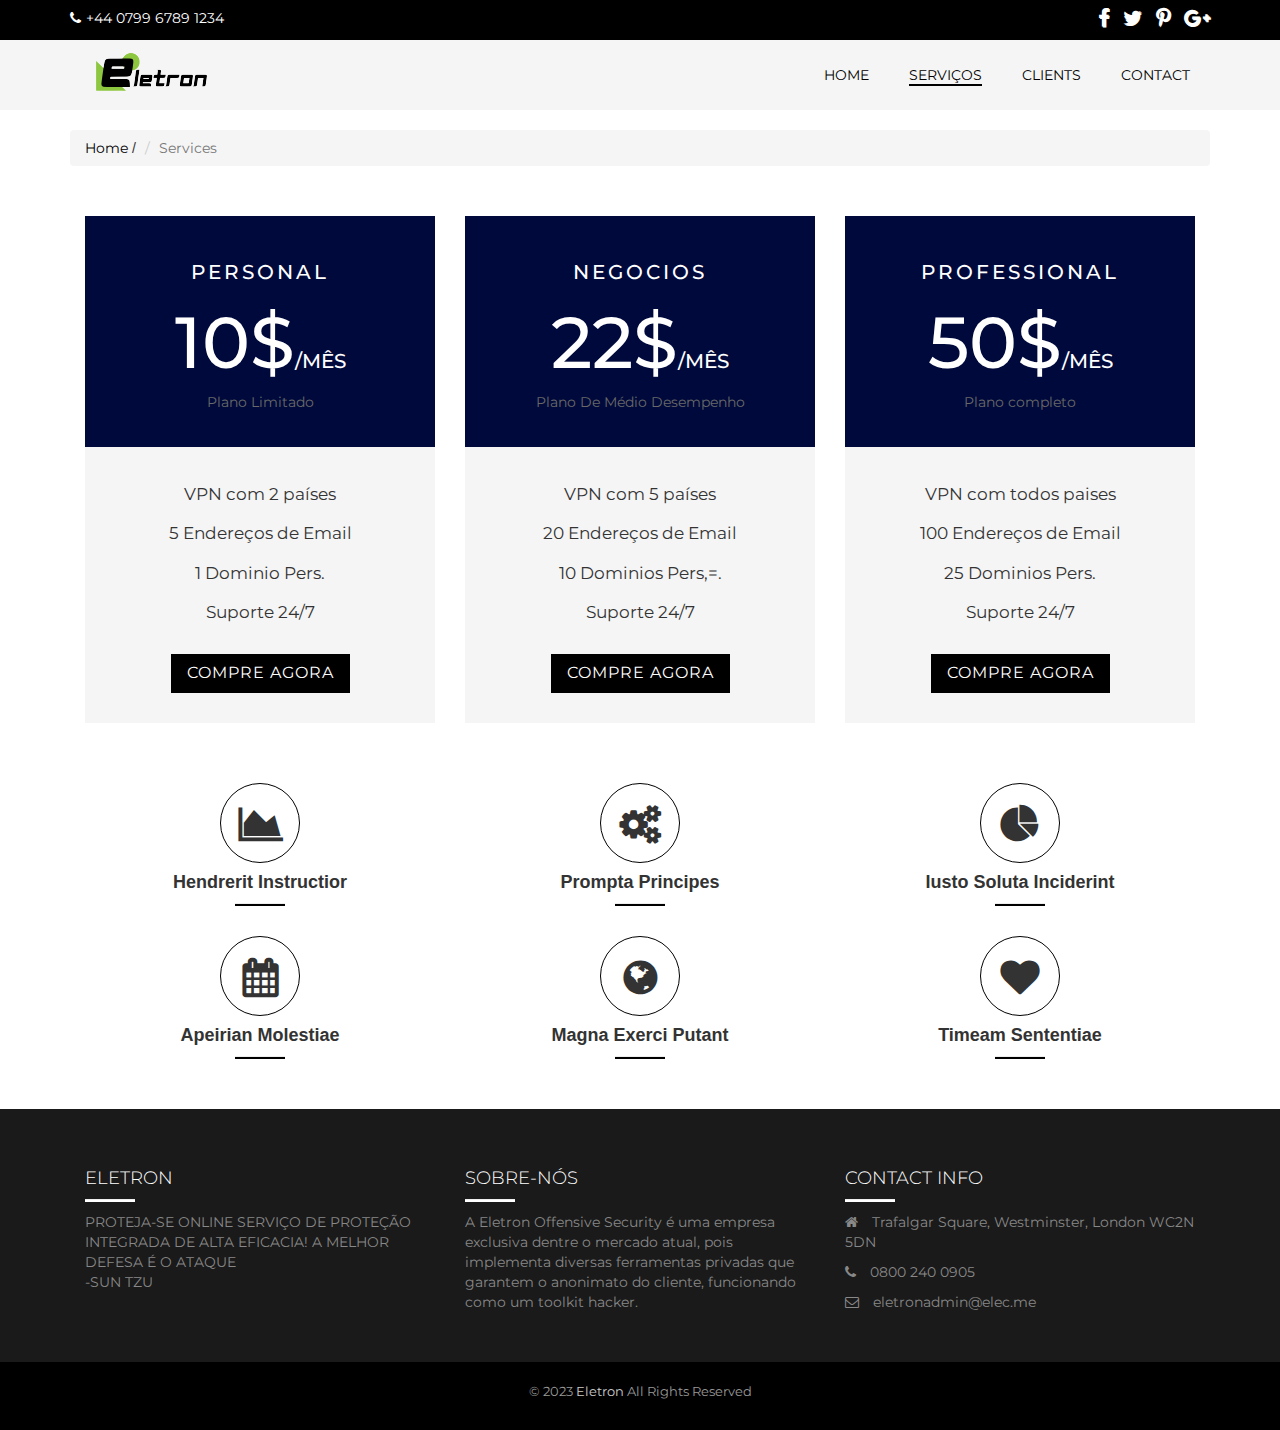
<file: services.html>
<!DOCTYPE html>
<html>

<head>

    <title>Services</title>
    
    <meta charset="utf-8" />

    <link rel="stylesheet" type="text/css" href="css/style.css">
    <link rel="stylesheet" href="css/bootstrap.min.css">
	<link rel="stylesheet" href="css/sidebar.css">
	<link rel="stylesheet" href="https://maxcdn.bootstrapcdn.com/font-awesome/4.5.0/css/font-awesome.min.css">
	<link href='https://fonts.googleapis.com/css?family=Montserrat' rel='stylesheet' type='text/css'>
	<link href='http://fonts.googleapis.com/css?family=Open+Sans:400,300,700' rel='stylesheet' type='text/css'>
	
	<link rel='shortcut icon' type='image/x-icon' href='favicon.ico' />
	
    <script src="js/jquery-1.11.3.min.js"></script>
    <script src="js/bootstrap.min.js"></script>
    <script src="js/jPushMenu.js"></script>
    <script src="js/jquery.scrollUp.min.js"></script>
    
    <script type="text/javascript">
		$(window).load(function() {
			$(".loader").fadeOut("slow");
		})
	</script>
    
    <meta name="viewport" content="width=device-width, initial-scale=1">

</head>

<body>

	<div class="loader"></div>
	
	<style>
	
	.loader {
	position: fixed;
	left: 0px;
	top: 0px;
	width: 100%;
	height: 100%;
	z-index: 9999;
	background: url('images/page-loader.gif') 50% 50% no-repeat rgb(249,249,249);
	}
	
	</style>
	
	<header>
	
		<div class="top-heading">
			<div class="container">
				<div class="contact-info pull-left">
					<a href="#"><span class="fa fa-phone"></span>+44 0799 6789 1234</a>
				</div>
				<ul class="social-icons pull-right">
					<li><a href="#" class="icon fa fa-facebook"></a></li>
					<li><a href="#" class="icon fa fa-twitter"></a></li>
					<li><a href="#" class="icon fa fa-pinterest-p"></a></li>
					<li><a href="#" class="icon fa fa fa-google-plus"></a></li>
				</ul>
			</div>
		</div>

        <nav class="navbar-default navbar-static-top" id="navbar-default" style="border-radius:0;">
            <div class="container">
                <div class="navbar-header">
                    <button type="button" class="navbar-toggle toggle-menu menu-left push-body" data-toggle="collapse" data-target="#bs-example-navbar-collapse-1">
                        <span class="sr-only">Toggle navigation</span>
                        <span class="icon-bar"></span>
                        <span class="icon-bar"></span>
                        <span class="icon-bar"></span>
                    </button>
                        <a class="navbar-brand" href="index.html"></a>
                </div>

                <!-- Collect the nav links, forms, and other content for toggling -->
                <div class="collapse navbar-collapse cbp-spmenu cbp-spmenu-vertical cbp-spmenu-left" id="bs-example-navbar-collapse-1">

                    <ul class="nav navbar-nav">
                        <li><a href="index.html">Home</a></li>
                        <li><a href="services.html"><span>Serviços</span></a></li>
                       
                        <li><a href="clients.html">Clients</a></li>
                        <li><a href="contact.html">Contact</a></li>
                    </ul>
                </div>
            </div>
        </nav>
        
        <style>
        
        	.navbar-default {
        		background: #F5F5F5;
        	}
        
        	.navbar-default .navbar-nav li a {
        		color: #000;
        	}
        	
        	.navbar-default .navbar-toggle .icon-bar {
				background: #000;
			}
			
			.navbar-nav {
				float: right;
			}
			
			@media screen and (max-width: 768px) {
			.navbar-nav {
				float: left;
			}
			}
			
        
        </style>

        
    </header>
    
    
    <div class="container">
    	<ul class="breadcrumb">
  			<li><a href="index.html">Home</a> <span class="divider">/</span></li>
  			<li class="active">Services</li>
		</ul>
	</div>

	
    <div class="pricing-table">
    	<div class="container">
    		<div class="table">
    			<div class="col-md-4 col-sm-4">
    				<div class="block">
    					<div class="cost">
    						<h3>Personal</h3>
    						<h1>10$<span class="monthly">/Mês</span></h1>
    						<p>Plano Limitado</p>
    					</div>
    				
    					<div class="info">
    						<ul class="item-list">
    							<li>VPN com 2 países</li>
    							<li>5 Endereços de Email</li>
    							<li>1 Dominio Pers.</li>
    							<li>Suporte 24/7</li>
    							<li><a href="#"><button type="button">Compre Agora</button></a></li>
    						</ul>
    					</div>
    				</div>
    			</div>

    			<div class="col-md-4 col-sm-4">
    				<div class="block">
    					<div class="cost">
    						<h3>Negocios</h3>
    						<h1>22$<span class="monthly">/Mês</span></h1>
    						<p>Plano De Médio Desempenho</p>
    					</div>
    				
    					<div class="info">
    						<ul class="item-list">
    							<li>VPN com 5 países</li>
    							<li>20 Endereços de Email</li>
    							<li>10 Dominios Pers,=.</li>
    							<li>Suporte 24/7</li>
    							<li><a href="#"><button type="button">Compre Agora</button></a></li>
    						</ul>
    					</div>
    				</div>
    			</div>
    			
    			<div class="col-md-4 col-sm-4">
    				<div class="block">
    					<div class="cost">
    						<h3>Professional</h3>
    						<h1>50$<span class="monthly">/Mês</span></h1>
    						<p>Plano completo</p>
    					</div>
    				
    					<div class="info">
    						<ul class="item-list">
    							<li>VPN com todos paises</li>
    							<li>100 Endereços de Email</li>
    							<li>25 Dominios Pers.</li>
    							<li>Suporte 24/7</li>
    							<li><a href="#"><button type="button">Compre Agora</button></a></li>
    						</ul>
    					</div>
    				</div>
    			</div>
    		</div>
    	</div>
    </div>
    
	<div class="featured-list">
		<div class="container">
			<div class="col-md-4 col-sm-6">
				<div class="section">
					<div class="icon-container">
						<i class="fa fa-area-chart"></i>
					</div>
					<h3>Hendrerit Instructior</h3>
					<hr>
				</div>
			</div>
			<div class="col-md-4 col-sm-6">
				<div class="section">
					<div class="icon-container">
						<i class="fa fa-cogs"></i>
					</div>
					<h3>Prompta Principes</h3>
					<hr>
				</div>
			</div>
			<div class="col-md-4 col-sm-6">
				<div class="section">
					<div class="icon-container">
						<i class="fa fa-pie-chart"></i>
					</div>
					<h3>Iusto Soluta Inciderint</h3>
					<hr>
				</div>
			</div>
			
			<div class="col-md-4 col-sm-6">
				<div class="section">
					<div class="icon-container">
						<i class="fa fa-calendar"></i>
					</div>
					<h3>Apeirian Molestiae</h3>
					<hr>
				</div>
			</div>
			<div class="col-md-4 col-sm-6">
				<div class="section">
					<div class="icon-container">
						<i class="fa fa-globe"></i>
					</div>
					<h3>Magna Exerci Putant</h3>
					<hr>
				</div>
			</div>
			<div class="col-md-4 col-sm-6">
				<div class="section">
					<div class="icon-container">
						<i class="fa fa-heart"></i>
					</div>
					<h3>Timeam Sententiae</h3>
					<hr>
				</div>
			</div>
		</div>
	</div>

	<footer class="footer">
		<div class="container">
			<div class="col-md-4 col-sm-6">
				<h3>Eletron</h3>
				<hr>
				<p>PROTEJA-SE ONLINE
					SERVIÇO DE PROTEÇÃO INTEGRADA DE ALTA EFICACIA!
					A MELHOR DEFESA É O ATAQUE
					<br> -SUN TZU</p>
			</div>
			<div class="col-md-4 col-sm-6">
				<h3>Sobre-Nós</h3>
				<hr>
				<p>A Eletron Offensive Security é uma empresa exclusiva dentre o mercado atual, pois implementa diversas ferramentas privadas que garantem o anonimato do cliente, funcionando como um toolkit hacker.</p>
			</div>
			<div class="col-md-4 col-sm-6">
				<h3>Contact Info</h3>
				<hr>
				<ul class="contact-list">
					<li>
						<p>
							<i class="fa fa-home"></i>
							Trafalgar Square, Westminster, London WC2N 5DN
						</p>
						<p>
							<i class="fa fa-phone"></i>
							0800 240 0905
						</p>
						<p>
							<i class="fa fa-envelope-o"></i>
							eletronadmin@elec.me
						</p>
					</li>
				</ul>
			</div>
		</div>
	</footer>
	
	<div class="copyright-part">
		<p>&copy 2023 <span>Eletron</span> All Rights Reserved</p>
	</div>
    
    <script type="text/javascript">
    
      $(document).ready(function(){
        $('.toggle-menu').jPushMenu({closeOnClickLink: false});
        $('.dropdown-toggle').dropdown();
      });
      
    </script>
    
    
    <script type="text/javascript">
    
    $(function () {
  		$.scrollUp({
    		scrollName: 'scrollUp', // Element ID
    		topDistance: '300', // Distance from top before showing element (px)
    		topSpeed: 600, // Speed back to top (ms)
    		animation: 'fade', // Fade, slide, none
    		animationInSpeed: 200, // Animation in speed (ms)
    		animationOutSpeed: 200, // Animation out speed (ms)
    		activeOverlay: false, // Set CSS color to display scrollUp active point, e.g '#00FFFF'
    		scrollImg: true,
  		});
	});
    
    </script>
    

</body>

</html>
</file>
<file: css/style.css>
body {
	overflow-x: hidden;
}

#scrollUp {
  bottom: 20px;
  right: 20px;
  width: 38px; /* Width of image */
  height: 38px; /* Height of image */
  background: url(../images/top.png) no-repeat;
}

.top-heading {
	background: #000;
	width: 100%;
	color: #fff; 
}

.top-heading .contact-info {
	padding-top: 8px;
}

.top-heading .contact-info a {
	font-size: 14px;
	font-weight: 400;
    font-family: 'Montserrat', sans-serif;
	color: #fff;
	text-decoration: none;
}

@media screen and (max-width: 500px) {
.top-heading .contact-info a {
	font-size: 12px;
}
}

.top-heading .contact-info span {
	padding-right: 5px;
}

.top-heading .social-icons {
	list-style: none;
	padding-top: 8px;
}

.top-heading .social-icons li {
	display: inline-block;
}

.top-heading .social-icons .icon {
	font-size: 20px;
	padding-left: 10px;
	color: #fff;
	text-shadow: 1px 1px #fff;
	text-decoration: none;
}

@media screen and (max-width: 500px) {
.top-heading .social-icons .icon {
	font-size: 16px;
}
}


.navbar-default .navbar-nav li a {
    text-transform: uppercase;
    text-decoration: none;
    line-height: 20px;
    margin: 10px 5px;
    font-family: 'Montserrat', sans-serif;
}

.navbar-default .navbar-nav li a span {
	border-bottom: 2px solid #000;
}

.navbar-default .navbar-toggle {
	border: none;
}

.navbar-default .navbar-toggle .icon-bar {
    height: 4px;
    width: 28px;
}

.navbar-default .navbar-brand {
	background-image:url("../images/logo.png");
	background-repeat: no-repeat;
	width: 200px;
	height: 60px;
	margin-top: 5px;
}

@media screen and (max-width: 991px) {
.navbar-default .navbar-brand {
	background-image:url("../images/small-logo.png");
	background-repeat: no-repeat;
	width: 160px;
	height: 60px;
	margin-top: 5px;
}
}

@media screen and (max-width: 768px) {
.navbar-default .navbar-brand {
	margin-top: 0px;
}
}

.breadcrumb {
	margin-top: 20px;
}

.breadcrumb a {
	color: #000;
	text-decoration: none;
	font-size: 14px;
	font-family: 'Montserrat', sans-serif;
}

.breadcrumb a:hover {
	color: #4C4C4C;
	text-decoration: none;
} 

.breadcrumb .active {
	font-family: 'Montserrat', sans-serif;
}

/* Homepage */

.banner {
	background-image:url("../images/banner.jpg");
	background-size: cover;
	background-repeat: no-repeat;
	background-position: center center;
	width: 100%;
    height: 100%;
}

.banner .opacity_overlay {
    height: 100%;
    width: 100%;
    background: rgba(0, 0, 0, 0.55);
    padding-top: 100px;
}

.banner .opacity_overlay .info {
    text-align: center;
    font-family: 'Montserrat', sans-serif;
}

.banner .opacity_overlay .info h2 {
	color: #fff;
	text-transform: uppercase;
	font-size: 36px;
}

.banner .opacity_overlay .info hr {
	width: 100px;
	margin-top: 30px;
	margin-bottom: 30px;
}

.banner .opacity_overlay .info h3 {
	color: #fff;
	text-transform: uppercase;
	font-size: 16px;
	letter-spacing: 1px;
}

.banner .opacity_overlay .secondary_layer {
	background: #191919;
	margin-top: 100px;
	padding-top: 15px;
	padding-bottom: 15px;
	font-family: "Open Sans", Arial, sans-serif;
}

.banner .opacity_overlay .secondary_layer .msg {
	font-size: 18px;
	color: #fff;
	font-weight: 300;
	letter-spacing: 1px;
}

.banner .opacity_overlay .secondary_layer .msg span {
	font-family: "Shadows Into Light", cursive;
	font-size: 22px;
}

.banner .opacity_overlay .secondary_layer .quote {
	font-size: 13px;
	color: #999;
	font-weight: 300;
	letter-spacing: 1px;
}

.banner .opacity_overlay .secondary_layer .btn {
	text-decoration: none;
	color: #000;
}

.banner .opacity_overlay .secondary_layer .btn button {
	background: #F5F5F5;
	border: none;
	border-radius: 6px;
	padding: 8px 15px;
	text-transform: uppercase;
	font-weight: 600;
	font-size: 14px;
	outline: none;
	transition: background-color 0.2s ease;
}

.banner .opacity_overlay .secondary_layer .btn button:hover {
	background: #000;
	color: #fff;
}

/* Font size change on browser resize */

@media screen and (max-width: 991px) {
.banner .opacity_overlay .info h2 {
	font-size: 30px;
}
}

@media screen and (max-width: 768px) {
.banner .opacity_overlay .info h2 {
	font-size: 26px;
}
}

@media screen and (max-width: 631px) {
.banner .opacity_overlay .info h2 {
	font-size: 22px;
}
}

@media screen and (max-width: 534px) {
.banner .opacity_overlay .info h2 {
	font-size: 20px;
}
}

@media screen and (max-width: 991px) {
.banner .opacity_overlay .info h3 {
	font-size: 12px;
}
}

@media screen and (max-width: 534px) {
.banner .opacity_overlay .info h3 {
	font-size: 10px;
}
}

@media screen and (max-width: 768px) {
.banner .opacity_overlay .secondary_layer .msg {
	font-size: 16px;
}
}

@media screen and (max-width: 534px) {
.banner .opacity_overlay .secondary_layer .msg {
	font-size: 13px;
}
}

@media screen and (max-width: 768px) {
.banner .opacity_overlay .secondary_layer .msg span {
	font-size: 18px;
}
}

@media screen and (max-width: 534px) {
.banner .opacity_overlay .secondary_layer .msg span {
	font-size: 16px;
}
}


.services {
	padding-top: 40px;
	padding-bottom: 60px;
}

@media screen and (max-width: 768px) {
.services {
	padding-top: 20px;
	padding-bottom: 30px;
}
}

@media screen and (max-width: 500px) {
.services {
	padding-top: 10px;
	padding-bottom: 10px;
}
}

.services h2 {
	font-size: 32px;
	text-align: center;
	font-family: "Open Sans", Arial, sans-serif;
	font-weight: 300;
}

.services h2 span {
	font-weight: 600;
}

.services h3 {
	font-size: 20px;
	font-weight: 300;
	text-align: center;
	font-family: "Open Sans", Arial, sans-serif;
	color: #666666;
}

.services .overview {
	margin-top: 20px;
}

.services .overview .feature-box img {
	width: 100%;
	margin-top: 30px;
}

.services .overview .feature-body {
	font-family: 'Montserrat', sans-serif;
}


.services .overview .feature-body h4 {
	line-height: 30px;
	font-size: 20px;
	font-weight: 600;
}

.services .overview .feature-body p {
	font-size: 14px;
	font-weight: 300;
	color: #666666;
}

@media screen and (max-width: 500px) {
.services .overview .col-sm-4 {
	padding-right: 0px;
	padding-left: 0px;
}
}

/* Font size change on browser resize */

@media screen and (max-width: 991px) {
.services h2 {
	font-size: 26px;
}
}

@media screen and (max-width: 768px) {
.services h2 {
	font-size: 22px;
}
}

@media screen and (max-width: 534px) {
.services h2 {
	font-size: 20px;
}
}

@media screen and (max-width: 991px) {
.services h3 {
	font-size: 16px;
}
}

@media screen and (max-width: 534px) {
.services h3 {
	font-size: 14px;
}
}


.information {
	background: #191919;
	padding-top: 60px;
	padding-bottom: 60px;
	text-align: center;
}

@media screen and (max-width: 500px) {
.information {
	padding-top: 20px;
	padding-bottom: 30px;
}
}

.information .counter-number {
  	color: #fff;
  	font-size: 32px;
}

.information .counter-text {
  	color: #fff;
  	letter-spacing: 2px;
}


.projects {
	padding-top: 60px;
	padding-bottom: 60px;
	font-family: "Open Sans", Arial, sans-serif;
}

@media screen and (max-width: 500px) {
.projects {
	padding-top: 20px;
	padding-bottom: 20px;
}
}

.projects h3 {
	font-size: 30px;
	font-weight: 400;
	text-transform: uppercase;
	letter-spacing: 1px;
	text-align: center;
	margin-top: 0px;
}

.projects hr {
	width: 75px;
	height: 2px;
	background: #000;
}

.projects .news {
	margin-top: 50px;
	position: relative;
}

.projects .news:before {
	content: "";
	width: 2px;
	background: #000;
	height: 100%;
	position: absolute;
	left: 50%;
}

.projects .news .date {
    color: #fff;
    text-align: center;
    display: block;
    background: #000;
    padding: 2px;
    margin: auto;
    width: 100px;
	margin-bottom: 50px;
}


@media screen and (max-width: 991px) {
.projects .news .date {
	margin-bottom: 0px;
}
}


.projects .news .date h4 {
    font-size: 16px;
    font-weight: 600;
}

.projects .news .section {
	margin-top: 40px;
}

/* Section Left */

.projects .news .section-left:before {
    content: "";
    position: absolute;
    right: 0;
    width: 20px;
    height: 20px;
    top: 50%;
    margin-top: -10px;
    margin-right: -10px;
    background: #000;
    border-radius: 50%;
    z-index: 100;
}

.projects .news .section-left:after {
    content: "";
    width: 80%;
    height: 2px;
    background-color: #000;
    position: absolute;
    right: 0;
    top: 50%;
}

@media screen and (max-width: 991px) {
.projects .news .section-left:before {
	display: none;
}
}

@media screen and (max-width: 991px) {
.projects .news .section-left:after {
	display: none;
}
}


.projects .news .section-left .article {
    background: #000;
    padding-top: 26px;
    padding-bottom: 31px;
    position: relative;
    z-index: 100;
    margin-right: 50px;
}

@media screen and (max-width: 991px) {
.projects .news .section-left .article {
	margin-right: 0px;
	margin-top: 40px;
}
}


/* Section Right */

.projects .news .section-right:before {
    content: "";
    position: absolute;
    left: 0;
    width: 20px;
    height: 20px;
    top: 50%;
    margin-top: -10px;
    margin-left: -10px;
    background: #000;
    border-radius: 50%;
    z-index: 100;
}

.projects .news .section-right:after {
    content: "";
    width: 80%;
    height: 2px;
    background-color: #000;
    position: absolute;
    left: 0;
    top: 50%;
}

@media screen and (max-width: 991px) {
.projects .news .section-right:before {
	display: none;
}
}

@media screen and (max-width: 991px) {
.projects .news .section-right:after {
	display: none;
}
}

.projects .news .section-right .article {
    background: #000;
    padding-top: 26px;
    padding-bottom: 31px;
    position: relative;
    z-index: 100;
    margin-left: 50px;
}

@media screen and (max-width: 991px) {
.projects .news .section-right .article {
	margin-left: 0px;
	margin-top: 40px;
}
}


.projects .news .article .wrap {
	padding: 5px 30px;
}

.projects .news .article .wrap .heading {
	color: #fff;
}

.projects .news .article .wrap .heading h5 {
	text-transform: uppercase;
	font-size: 16px;
	font-weight: 600;
}

.projects .news .article .wrap .heading h5 span {
	margin-right: 20px;
	font-size: 20px;
}



@media screen and (max-width: 1199px) {
.projects .news .col-md-offset-1 {
	margin-left: 0%;
}
}


@media screen and (max-width: 990px) {
.projects .news .article {
	margin-right: 0px;
	margin-left: 0px;
}
}


.projects .news .button {
	text-align: center;
	margin-top: 40px;
	position: relative;
}

.projects .news .button a {
	color: #000;
	background: #fff;
	border: 2px solid #000;
	font-size: 15px;
	font-weight: 600;
	transition: background-color 0.5s ease;
}

.projects .news .button a:hover {
	background: #000;
	color: #fff;
}


.clients {
	padding-top: 20px;
	padding-bottom: 20px;
	background: #191919;
}

.clients-carousel {
    margin-top: 50px; 
    padding: 0 30px 30px 30px;
}

.clients-carousel .thumbnail {
     background: transparent;
     border: none;
}

.clients-carousel img {
    width: 240px;
    height: 120px;
}


.more-information {
	background: #fff;
	padding-top: 20px;
	padding-bottom: 40px;
}

.more-information .sides {
	background: #191919;
	padding-top: 40px;
	padding-bottom: 40px;
	font-family: "Open Sans", Arial, sans-serif;
	margin-top: 20px;
}

.more-information .sides h4 {
	text-align: center;
	color: #fff;
	font-size: 22px;
	letter-spacing: 1px;
}

.more-information .sides hr {
	width: 75px;
}

.more-information .sides p {
	color: #fff;
	font-size: 15px;
	padding: 15px 30px;
}

@media screen and (max-width: 500px) {
.more-information .col-md-6 {
	padding-right: 0px;
	padding-left: 0px;
}
}


.subscribe {
	background-image:url("../images/building.jpeg");
	background-size: cover;
	background-repeat: no-repeat;
	background-position: center center;
}

.subscribe .opacity_overlay {
    height: 100%;
    width: 100%;
    background: rgba(0, 0, 0, 0.7);
	padding-top: 60px;
	padding-bottom: 80px;
	font-family: 'Montserrat', sans-serif;
	text-align: center;
}

.subscribe .opacity_overlay h3 {
	color: #fff;
	font-size: 32px;
} 

.subscribe .opacity_overlay p {
	color: #fff;
	font-size: 18px;
}


.subscribe .opacity_overlay .form-subscribe {
	max-width: 600px;
	margin: auto;
	margin-top: 30px;
}

.subscribe .opacity_overlay .input-group {
	position: relative;
    display: table;
}

.subscribe .opacity_overlay .form-input {
	background:rgba(255,255,255, 0.4);
	padding-left: 25px;
	padding-right: 25px;
	border: none;
	letter-spacing: 1px;
	width: 100%;
	position: relative;
	float: left;
	height: 50px;
	margin-bottom: 0;
	border-top-left-radius: 36px;
    border-bottom-left-radius: 36px;
    outline:none;
}

.subscribe .opacity_overlay .btn-group {
	display: table-cell;
	width: 1%;
}

.subscribe .opacity_overlay .btn {
	height: 50px;
	padding: 0 40px;
	background: #fff;
	color: #000;
	position: relative;
	margin-left: -1px;
	border-top-right-radius: 36px;
    border-bottom-right-radius: 36px;
}

::-webkit-input-placeholder { /* WebKit, Blink, Edge */
    color: #fff;
}
:-moz-placeholder { /* Mozilla Firefox 4 to 18 */
   color: #fff;
   opacity:  1;
}
::-moz-placeholder { /* Mozilla Firefox 19+ */
   color: #fff;
   opacity:  1;
}
:-ms-input-placeholder { /* Internet Explorer 10-11 */
   color: #fff;
}

/* End of Homepage */


/* ------- Services Page ------- */

@media screen and (max-width: 500px) {
.pricing-table .col-sm-4 {
	padding-left: 0px;
	padding-right: 0px;
}
}

.pricing-table {
	padding-top: 10px;
	padding-bottom: 20px;
}

.pricing-table .table .block {
	margin-top: 20px;
}

.pricing-table .table .block .cost {
	padding-top: 25px;
	padding-bottom: 25px;
	background: #00093b;
	text-align: center;
	font-family: 'Montserrat', sans-serif;
}

.pricing-table .table .block .cost h3 {
	color: #fff;
	text-transform: uppercase;
	letter-spacing: 3px;
	font-size: 20px;
}

.pricing-table .table .block .cost h1 {
	color: #fff;
	text-transform: uppercase;
	font-size: 72px;
}

.pricing-table .table .block .cost h1 .symbol {
	font-size: 36px;
	display: inline-block;
	vertical-align: top;
}

.pricing-table .table .block .cost h1 .monthly {
	font-size: 20px;
}

.pricing-table .table .block .cost p {
	color: #696969;
}

.pricing-table .table .block .info {
	padding-top: 20px;
	padding-bottom: 20px;
	background: #F5F5F5;
	text-align: center;
	font-family: 'Montserrat', sans-serif;
}

.pricing-table .table .block .info .item-list {
	list-style: none;
	padding: 0px;
}

.pricing-table .table .block .info .item-list li {
	font-size: 17px;
	margin-top: 15px;
}

.pricing-table .table .block .info .item-list li button {
	margin-top: 15px;
	color: #fff;
	background: #000;
	border: none;
	padding: 8px 16px;
	text-transform: uppercase;
	letter-spacing: 1px;
	font-size: 16px;
	outline: none;
	transition: background-color 0.5s ease;
}

.pricing-table .table .block .info .item-list li button:hover {
	background: #e6e6e6;
	color: #000;
}

@media screen and (max-width: 500px) {
.featured-list .col-sm-6 {
	padding-left: 0px;
	padding-right: 0px;
}
}

.featured-list {
	padding-top: 20px;
	padding-bottom: 40px;
	text-align: center;
}

.featured-list .section {
	margin-top: 20px;
}

.featured-list .section .icon-container {
	position: relative;
    margin: auto;
    width: 80px;
    height: 80px;
	border: 1px solid #000;
	border-radius: 50%;
	transition: background-color 0.5s ease;
}

.featured-list .section .icon-container:hover {
	background: #000;
}

.featured-list .section .icon-container i {
	font-size: 38px;
	font-weight: 600;
	line-height: 80px;
	transition: color 0.5s ease;
}

.featured-list .section .icon-container i:hover {
	color: #fff;
}

.featured-list .section h3 {
	font-size: 18px;
	font-weight: 600;
	margin-top: 10px;
	margin-bottom: 10px;
}

.featured-list .section hr {
	width: 50px;
	height: 2px;
	background: #000;
	margin-top: 10px;
	margin-bottom: 10px;
}

.featured-list .section p {
	font-weight: 500;
	font-size: 15px;
	color: #777;
}

/* End of Servies */


/* ------- Company Page ------- */

@media screen and (max-width: 500px) {
.about-info .col-md-6 {
	padding-left: 0px;
	padding-right: 0px;
}
}

@media screen and (max-width: 991px) {
.about-info .text {
	margin-top: 30px;
}
}

.about-info .text h3 {
	margin-top: 0px;
	font-size: 22px;
	letter-spacing: 1px;
}

.about-info .text p {
	font-size: 15px;
	line-height: 1.6;
	font-weight: 400;
}


@media screen and (max-width: 500px) {
.team .col-xs-6 {
	width: 100%;
	padding-left: 0px;
	padding-right: 0px;
}
}

.team .row {
	padding-top: 20px;
	padding-bottom: 20px;
}

.team h6.description {
	font-weight: bold;
	letter-spacing: 2px;
	color: #999;
	border-bottom: 1px solid rgba(0, 0, 0,0.1);
	padding-bottom: 5px;
}

.team .profile {
	margin-top: 25px;
}

.team .profile h1 {
	font-weight: normal;
	font-size: 20px;
	margin:10px 0 0 0;
}

.team .profile h2 {
	font-size: 14px;
	font-weight: lighter;
	margin-top: 5px;
}

.team .profile .img-box {
	opacity: 1;
	display: block;
	position: relative;
}

.team .profile .img-box:after {
	content:"";
	opacity: 0;
	background-color: rgba(0, 0, 0, 0.75);
	position: absolute;
	right: 0;
	left: 0;
	top: 0;
	bottom: 0;
}

.team .profile .img-box img {
	width: 100%;
}

.team .img-box ul {
	position: absolute;
	z-index: 2;
	bottom: 50px;
	text-align: center;
	width: 100%;
	padding-left: 0px;
	height: 0px;
	margin:0px;
	opacity: 0;
}

.team .profile .img-box:after, .img-box ul, .img-box ul li {
	-webkit-transition: all 0.5s ease-in-out 0s;
    -moz-transition: all 0.5s ease-in-out 0s;
    transition: all 0.5s ease-in-out 0s;
}

.team .img-box ul i {
	font-size: 20px;
	letter-spacing: 10px;
}

.team .img-box ul li {
	width: 30px;
    height: 30px;
    text-align: center;
    border: 1px solid #f5f5f5;
    margin: 2px;
    padding: 5px;
	display: inline-block;
}

.team .img-box a {
	color:#fff;
}

.team .img-box:hover:after {
	opacity: 1;
}

.team .img-box:hover ul {
	opacity: 1;
}

.team .img-box img {
	-webkit-filter: grayscale(100%);
    filter: gray;
    filter: grayscale(100%);
    filter: url(desaturate.svg#greyscale);
}

.team .img-box ul a {
	-webkit-transition: all 0.3s ease-in-out 0s;
	-moz-transition: all 0.3s ease-in-out 0s;
	transition: all 0.3s ease-in-out 0s;
}

.team .img-box a:hover li {
	border-color: #fff;
	color: #000;
}

/* End of Company */


/* ------- Clients Page ------- */

@media screen and (max-width: 500px) {
.client-overview .col-sm-6 {
	padding-left: 0px;
	padding-right: 0px;
}
}

.client-overview .image {
	margin-top: 20px;
}

.client-overview .text {
	margin-top: 20px;
}

.client-overview .text h3 {
	font-size: 24px;
	letter-spacing: 1px;
}

.client-overview .text p {
	font-size: 15px;
	line-height: 1.3;
}


@media screen and (max-width: 500px) {
.quotes .col-md-4 {
	padding-left: 0px;
	padding-right: 0px;
}
}

.quotes {
	padding-top: 20px;
	padding-bottom: 30px;
}

.quotes .quote-box {  
	border-left: none;
	overflow: hidden;
    border-radius: 10px;
    background-color: #0C090A;
    margin-top: 25px;
    color: #fff;
    width: 100%;
    box-shadow: 2px 2px 2px 2px #000;   
}

.quotes .quotation-mark { 
    font-weight: bold;
    font-size: 100px;
    color: white;
    font-family: "Times New Roman", Georgia, Serif;   
}

.quotes .quote-text {    
    font-size: 16px;
    font-family: 'Montserrat', sans-serif;
    margin-top: -65px;
}

.quotes .blog-post-bottom {    
    font-size: 14px;
    font-family: 'Montserrat', sans-serif;
}


/* End of Clients */


/* ------- Contact Page ------- */


.contact {
	padding-top: 20px;
	padding-bottom: 40px;
}

.contact h3 {
	font-size: 20px;
	font-family: 'Montserrat', sans-serif;
}

.contact hr {
	margin-top: 10px;
	margin-bottom: 10px;
}

.contact .contact-form input {
	width: 100%;
	height: 30px;
	border-radius: 4px;
	border: 1px solid #000;	
	margin-top: 20px;
	color: #000;
	outline: none;
	padding: 20px;
}

.contact .contact-form input:focus {
	border-bottom: 2px solid #000;
}

.contact .contact-form ::-webkit-input-placeholder {
   color: #000;
   font-weight: 600;
}

.contact .contact-form textarea {
	margin-top: 20px;
	width: 100%;
	border: 1px solid #000;
	border-radius: 4px;
	padding: 15px;
	resize: none;
	outline: none;
}

.contact .contact-form textarea:focus {
	border-bottom: 2px solid #000;
}

.contact .contact-form button {
	margin-top: 15px;
	padding: 8px 15px;
	border: 1px solid #000;
	background: #fff;
	color: #000;
	font-weight: 600;
	outline: none;
	border-radius: 4px;
}

.contact .contact-info p {
	font-size: 13px;
	line-height: 1.5;
}

@media screen and (max-width: 500px) {
.contact .col-md-8, .contact .col-md-4 {
	padding-left: 0px;
	padding-right: 0px;
}
}


/* End of Contact */


/* ------- Footer Section ------- */


.footer {
	padding-top: 40px;
	padding-bottom: 40px;
	background: #1a1a1a;
	font-family: 'Montserrat', sans-serif;
}

.footer h3 {
	color: #fff;
	font-weight: 300;
	font-size: 18px;
	text-transform: uppercase;
}

.footer hr {
    border-bottom: 2px solid #fff;
    width: 50px;
    margin-top: 10px;
    margin-bottom: 10px;
    margin-left: 0px;
}

.footer p {
	color: #888;
}

.footer ul {
	list-style: none;
	padding-left: 0px;
}

.footer .contact-list i {
	margin-right: 10px;
}

.copyright-part {
	padding-top: 20px;
	padding-bottom: 20px;
	background: #000;
}

.copyright-part p {
	text-align: center;
	color: #999;
	font-size: 13px;
	font-family: 'Montserrat', sans-serif;
}

.copyright-part p span {
	color: #ccc;
}
</file>
<file: css/sidebar.css>
@media screen and (max-width: 767px) {
  .navbar-nav {
    margin:0;
  }
  /* General styles for all menus */
  .cbp-spmenu {
    background: #f8f8f8;
    position: fixed;
    padding:0;
    margin:0 !important;
    overflow-x:hidden;
    overflow-y:visible;
    display:block;
    visibility:visible;
  }
  /* Orientation-dependent styles for the content of the menu */
  .cbp-spmenu-vertical {
    width: 260px;
    height: 100%;
    top: 0;
    z-index: 1000;
  }
  .cbp-spmenu-horizontal {
    width: 100%;
    height: 150px;
    left: 0;
    z-index: 1000;
    overflow: hidden;
  }
  .cbp-spmenu-horizontal h3 {
    height: 100%;
    width: 20%;
    float: left;
  }
  .cbp-spmenu-horizontal a {
    float: left;
    width: 20%;
    padding: 0.8em;
    border-left: 1px solid #258ecd;
  }
  /* Vertical menu that slides from the left or right */
  .cbp-spmenu-left {
    left: -260px;
  }
  .cbp-spmenu-right {
    right: -260px;
  }
  .cbp-spmenu-left.cbp-spmenu-open {
    left: 0px;
  }
  .cbp-spmenu-right.cbp-spmenu-open {
    right: 0px;
  }
  /* Horizontal menu that slides from the top or bottom */
  .cbp-spmenu-top {
    top: -150px;
  }
  .cbp-spmenu-bottom {
    bottom: -150px;
  }
  .cbp-spmenu-top.cbp-spmenu-open {
    top: 0px;
  }
  .cbp-spmenu-bottom.cbp-spmenu-open {
    bottom: 0px;
  }
  /* Push classes applied to the body */
  .cbp-spmenu-push {
    overflow-x: hidden;
    position: relative;
    left: 0;
  }
  .cbp-spmenu-push-toright {
    left: 260px;
  }
  .cbp-spmenu-push-toleft {
    left: -260px;
  }
  /* Transitions */
  .cbp-spmenu,
  .cbp-spmenu-push {
    -webkit-transition: all 0.3s ease;
    -moz-transition: all 0.3s ease;
    transition: all 0.3s ease;
  }
}
</file>
